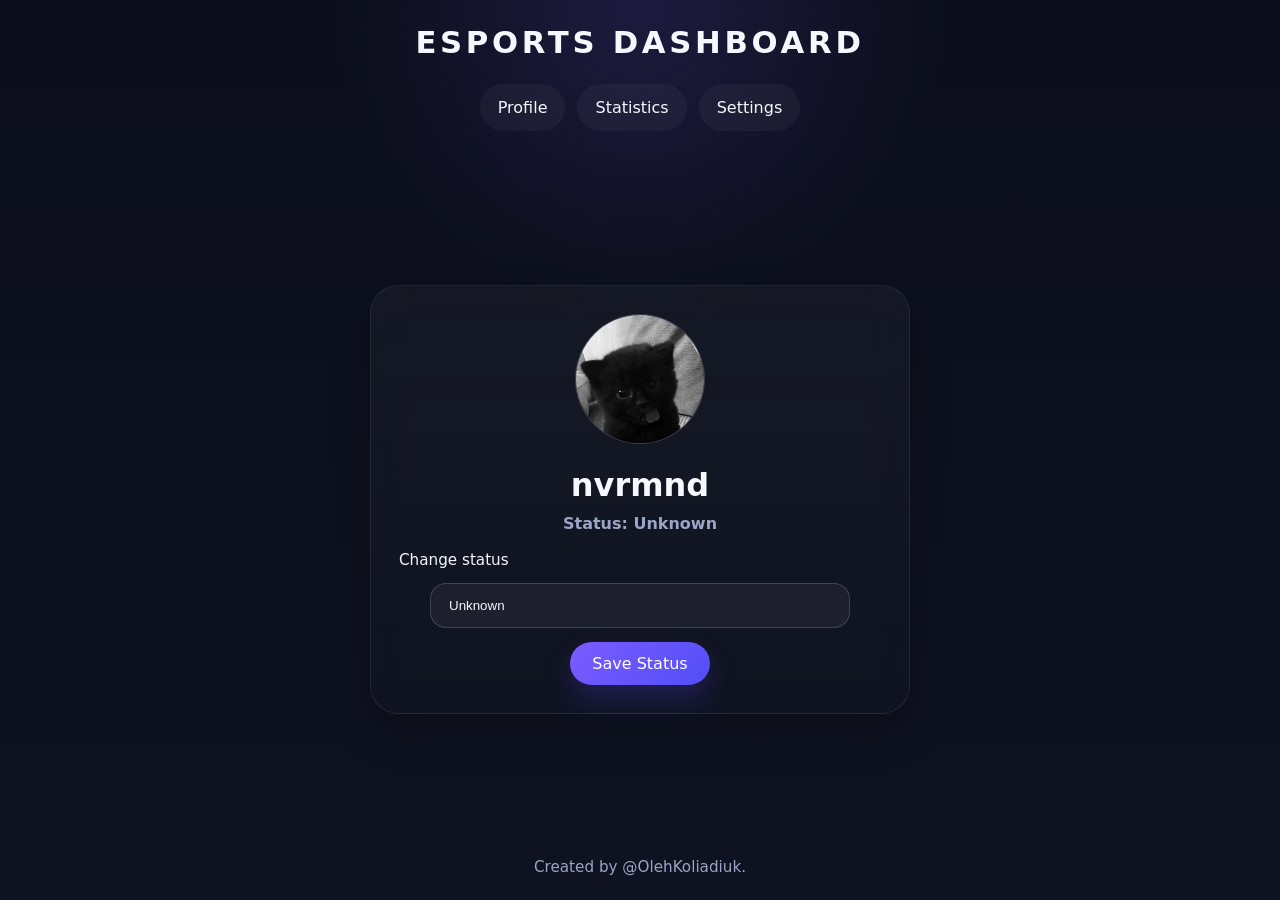
<file: index.html>
<!doctype html>
<html lang="en">
  <head>
    <meta charset="UTF-8" />
    <meta name="viewport" content="width=device-width, initial-scale=1.0" />
    <link rel="stylesheet" href="assets/css/main.css" />
    <link rel="stylesheet" href="assets/css/components.css" />
    <script src="js/main.js" type="module" defer></script>
    <title>Profile | Esports Dashboard</title>
  </head>
  <body>
    <div class="page-shell">
      <header><h1>ESPORTS DASHBOARD</h1></header>
      <nav class="main-nav" aria-label="Main navigation">
        <a href="index.html" class="nav-link">Profile</a>
        <a href="stats.html" class="nav-link">Statistics</a>
        <a href="settings.html" class="nav-link">Settings</a>
      </nav>
      <main class="content">
        <section class="page-panel">
          <div class="card profile-card">
            <div class="avatar">
              <img src="assets/images/Cat-for-html.jpeg" alt="Avatar" />
            </div>
            <h2>nvrmnd</h2>
            <p class="status">Status: Unknown</p>
            <form id="status-form" class="form-stack">
              <label for="status-input">Change status</label>
              <input
                id="status-input"
                list="status-options"
                placeholder="Select or type status"
                required
              />
              <datalist id="status-options">
                <option value="Online"></option>
                <option value="Do Not Disturb"></option>
                <option value="Away"></option>
                <option value="Offline"></option>
              </datalist>
              <button type="submit" class="btn primary">Save Status</button>
            </form>
          </div>
        </section>
      </main>
      <footer><p>Created by @OlehKoliadiuk.</p></footer>
    </div>
  </body>
</html>
</file>
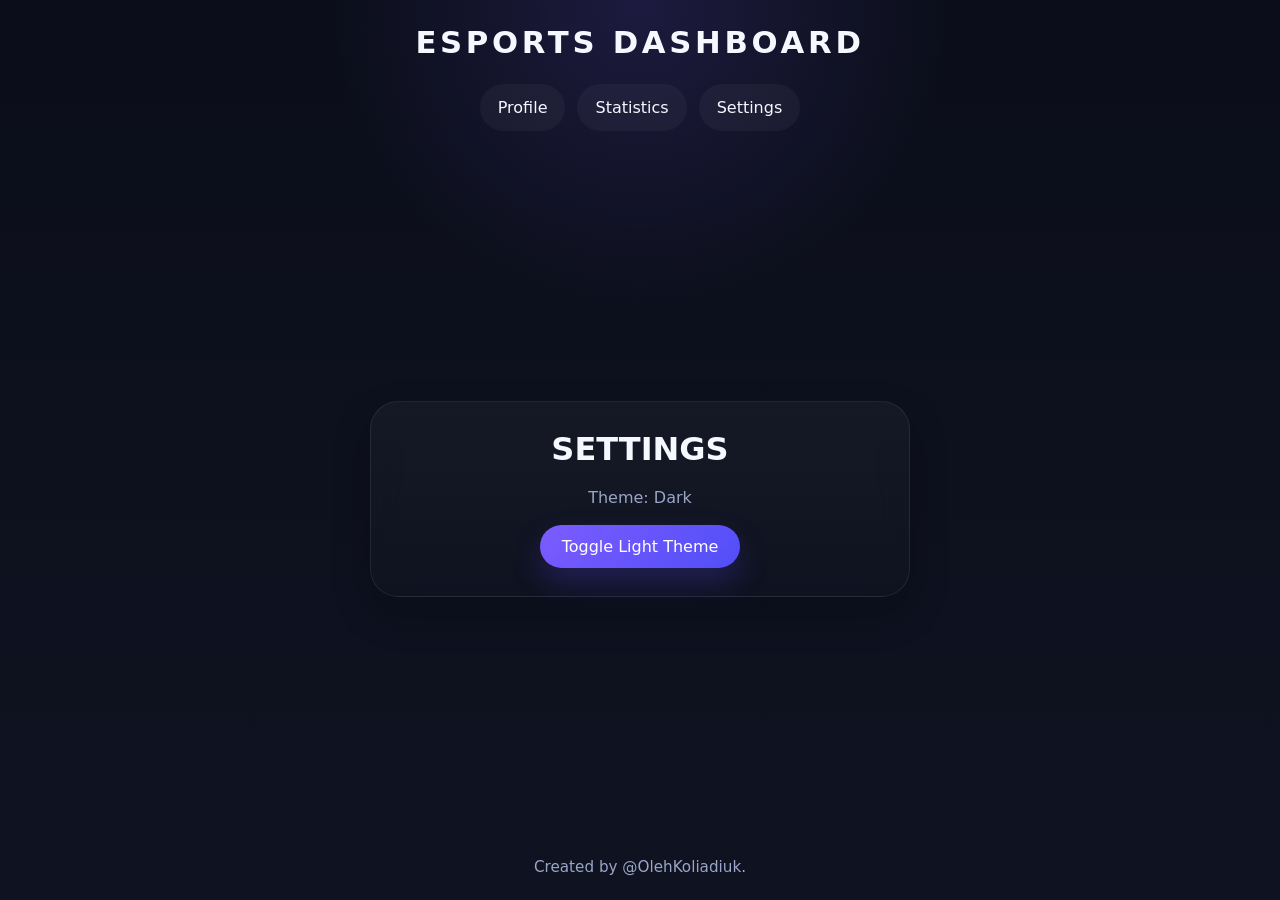
<file: settings.html>
<!doctype html>
<html lang="en">
  <head>
    <meta charset="UTF-8" />
    <meta name="viewport" content="width=device-width, initial-scale=1.0" />
    <link rel="stylesheet" href="assets/css/main.css" />
    <link rel="stylesheet" href="assets/css/components.css" />
    <script src="js/main.js" type="module" defer></script>
    <title>Settings | Esports Dashboard</title>
  </head>
  <body>
    <div class="page-shell">
      <header><h1>ESPORTS DASHBOARD</h1></header>
      <nav class="main-nav" aria-label="Main navigation">
        <a href="index.html" class="nav-link">Profile</a>
        <a href="stats.html" class="nav-link">Statistics</a>
        <a href="settings.html" class="nav-link">Settings</a>
      </nav>
      <main class="content">
        <section class="page-panel">
          <div class="card">
            <h2>SETTINGS</h2>
            <p id="theme-text" style="margin-top: 20px">Theme: Dark</p>
            <button id="toggle_theme_btn" class="btn primary">
              Toggle Light Theme
            </button>
          </div>
        </section>
      </main>
      <footer><p>Created by @OlehKoliadiuk.</p></footer>
    </div>
  </body>
</html>
</file>
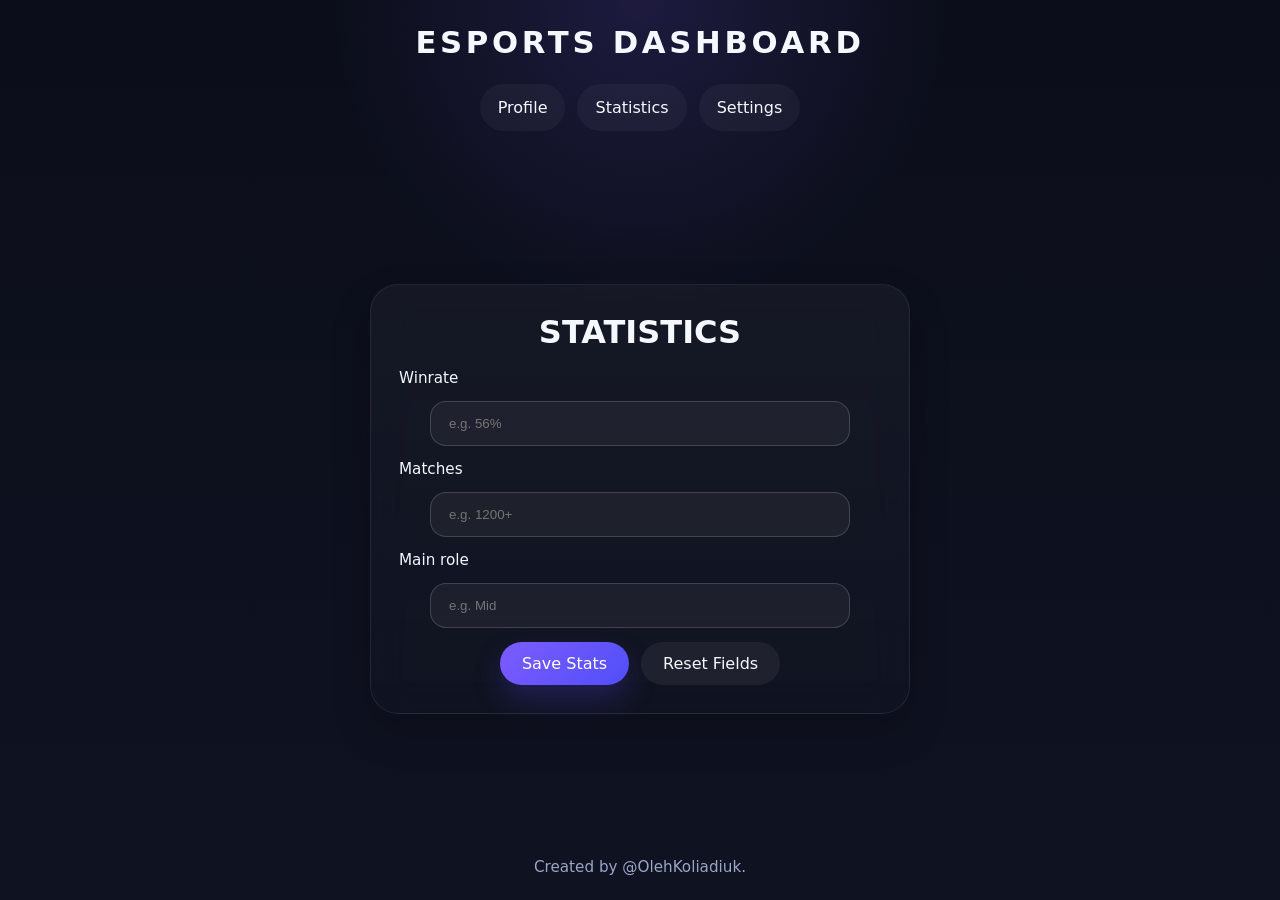
<file: stats.html>
<!doctype html>
<html lang="en">
  <head>
    <meta charset="UTF-8" />
    <meta name="viewport" content="width=device-width, initial-scale=1.0" />
    <link rel="stylesheet" href="assets/css/main.css" />
    <link rel="stylesheet" href="assets/css/components.css" />
    <script src="js/main.js" type="module" defer></script>
    <title>Statistics | Esports Dashboard</title>
  </head>
  <body>
    <div class="page-shell">
      <header><h1>ESPORTS DASHBOARD</h1></header>
      <nav class="main-nav" aria-label="Main navigation">
        <a href="index.html" class="nav-link">Profile</a>
        <a href="stats.html" class="nav-link">Statistics</a>
        <a href="settings.html" class="nav-link">Settings</a>
      </nav>
      <main class="content">
        <section class="page-panel">
          <div class="card">
            <h2>STATISTICS</h2>
            <form id="stats-form" class="form-stack">
              <label for="winrate-input">Winrate</label>
              <input
                id="winrate-input"
                type="text"
                placeholder="e.g. 56%"
                required
              />

              <label for="matches-input">Matches</label>
              <input
                id="matches-input"
                type="text"
                placeholder="e.g. 1200+"
                required
              />

              <label for="role-input">Main role</label>
              <input
                id="role-input"
                type="text"
                placeholder="e.g. Mid"
                required
              />

              <div class="button-row">
                <button type="submit" class="btn primary">Save Stats</button>
                <button
                  id="reset_stats_btn"
                  type="button"
                  class="btn secondary"
                >
                  Reset Fields
                </button>
              </div>
            </form>
          </div>
        </section>
      </main>
      <footer><p>Created by @OlehKoliadiuk.</p></footer>
    </div>
  </body>
</html>
</file>
<file: assets/css/main.css>
:root {
  --bg: #0f1220;
  --surface: #161b34;
  --surface-strong: #1d2346;
  --text: #f5f8ff;
  --muted: #9aa5c8;
  --accent: #7c5cff;
  --shadow: 0 18px 40px rgba(0, 0, 0, 0.18);
  --border: rgba(255, 255, 255, 0.08);
}

body {
  margin: 0;
  min-height: 100vh;
  font-family:
    Inter,
    system-ui,
    -apple-system,
    BlinkMacSystemFont,
    "Segoe UI",
    sans-serif;
  background:
    radial-gradient(circle at top, rgba(124, 92, 255, 0.16), transparent 28%),
    linear-gradient(180deg, #0b0e1a 0%, #0f1220 100%);
  color: var(--text);
}

.light-theme {
  --bg: #f7f8ff;
  --surface: #ffffff;
  --surface-strong: #f1f3ff;
  --text: #111827;
  --muted: #5f6d8e;
  --accent: #5b53ff;
  --shadow: 0 18px 40px rgba(17, 24, 39, 0.12);
  --border: rgba(15, 23, 42, 0.08);
  background:
    radial-gradient(circle at top, rgba(91, 83, 255, 0.12), transparent 28%),
    linear-gradient(180deg, #f8fafc 0%, #eff2ff 100%);
}

*,
*::before,
*::after {
  box-sizing: border-box;
}

img {
  max-width: 100%;
  display: block;
}

button {
  font: inherit;
}

.page-shell {
  display: flex;
  min-height: 100vh;
  flex-direction: column;
  align-items: center;
  padding: 24px;
}

header {
  margin-bottom: 24px;
  text-align: center;
}

header h1 {
  font-size: clamp(1.6rem, 2.4vw, 2.4rem);
  letter-spacing: 0.12em;
  margin: 0;
}

.content {
  width: min(100%, 760px);
}

.page-panel {
  display: grid;
  place-items: center;
  width: 100%;
  min-height: calc(100vh - 220px);
}

.main-nav {
  display: flex;
  flex-wrap: wrap;
  gap: 12px;
  margin-bottom: 28px;
}

.content {
  flex: 1;
}

.page-panel {
  display: grid;
  place-items: center;
  min-height: calc(100vh - 220px);
}

footer {
  text-align: center;
  padding: 18px 0 0;
  color: var(--muted);
  font-size: 0.95rem;
}

@media (max-width: 680px) {
  .page-shell {
    padding: 18px;
  }

  .main-nav {
    justify-content: center;
  }

  .page-panel {
    min-height: auto;
  }
}
</file>
<file: assets/css/components.css>
.card {
  width: min(540px, 100%);
  border: 1px solid var(--border);
  border-radius: 28px;
  background: linear-gradient(
    180deg,
    rgba(255, 255, 255, 0.04),
    rgba(255, 255, 255, 0.01)
  );
  box-shadow: var(--shadow);
  padding: 28px;
  backdrop-filter: blur(18px);
  margin: 0 auto;
  text-align: center;
}

.profile-card {
  text-align: center;
}

.avatar {
  width: 130px;
  height: 130px;
  margin: 0 auto 22px;
  border-radius: 50%;
  overflow: hidden;
  border: 1px solid rgba(255, 255, 255, 0.12);
  background: rgba(255, 255, 255, 0.06);
}

.form-stack {
  display: flex;
  flex-direction: column;
  gap: 14px;
  align-items: center;
  margin-top: 18px;
}

.form-stack label {
  width: 100%;
  font-size: 0.95rem;
  color: var(--text);
  text-align: left;
}

.form-stack input,
.form-stack select {
  width: 100%;
  max-width: 420px;
  border: 1px solid rgba(255, 255, 255, 0.16);
  border-radius: 16px;
  background: rgba(255, 255, 255, 0.05);
  color: var(--text);
  padding: 14px 18px;
  outline: none;
  transition:
    border-color 0.18s ease,
    box-shadow 0.18s ease;
}

.form-stack input:focus,
.form-stack select:focus {
  border-color: rgba(124, 92, 255, 0.45);
  box-shadow: 0 0 0 4px rgba(124, 92, 255, 0.12);
}

.button-row {
  display: flex;
  gap: 12px;
  flex-wrap: wrap;
  justify-content: center;
}

.avatar img {
  width: 100%;
  height: 100%;
  object-fit: cover;
}

.card h2 {
  margin: 0 0 10px;
  font-size: 2rem;
}

.card p {
  margin: 0 0 18px;
  color: var(--muted);
}

.status {
  color: var(--text);
  font-weight: 600;
}

.btn {
  border: none;
  border-radius: 999px;
  padding: 12px 22px;
  cursor: pointer;
  transition:
    transform 0.18s ease,
    background-color 0.18s ease,
    box-shadow 0.18s ease;
}

.btn:hover {
  transform: translateY(-1px);
}

.btn.primary {
  background: linear-gradient(135deg, var(--accent), #514ef7);
  color: #fff;
  box-shadow: 0 14px 30px rgba(92, 70, 255, 0.24);
}

.btn.secondary {
  background: rgba(255, 255, 255, 0.06);
  color: var(--text);
}

.main-nav .nav-link {
  text-decoration: none;
  color: var(--text);
  padding: 14px 18px;
  border-radius: 999px;
  background: rgba(255, 255, 255, 0.04);
  transition:
    background-color 0.18s ease,
    color 0.18s ease;
}

.main-nav .nav-link:hover,
.main-nav .nav-link:focus-visible {
  background: rgba(124, 92, 255, 0.16);
  color: #fff;
}

footer p {
  margin: 0;
}

@media (max-width: 520px) {
  .card {
    padding: 22px;
  }

  .main-nav .nav-link {
    padding: 12px 16px;
    font-size: 0.95rem;
  }
}
</file>
